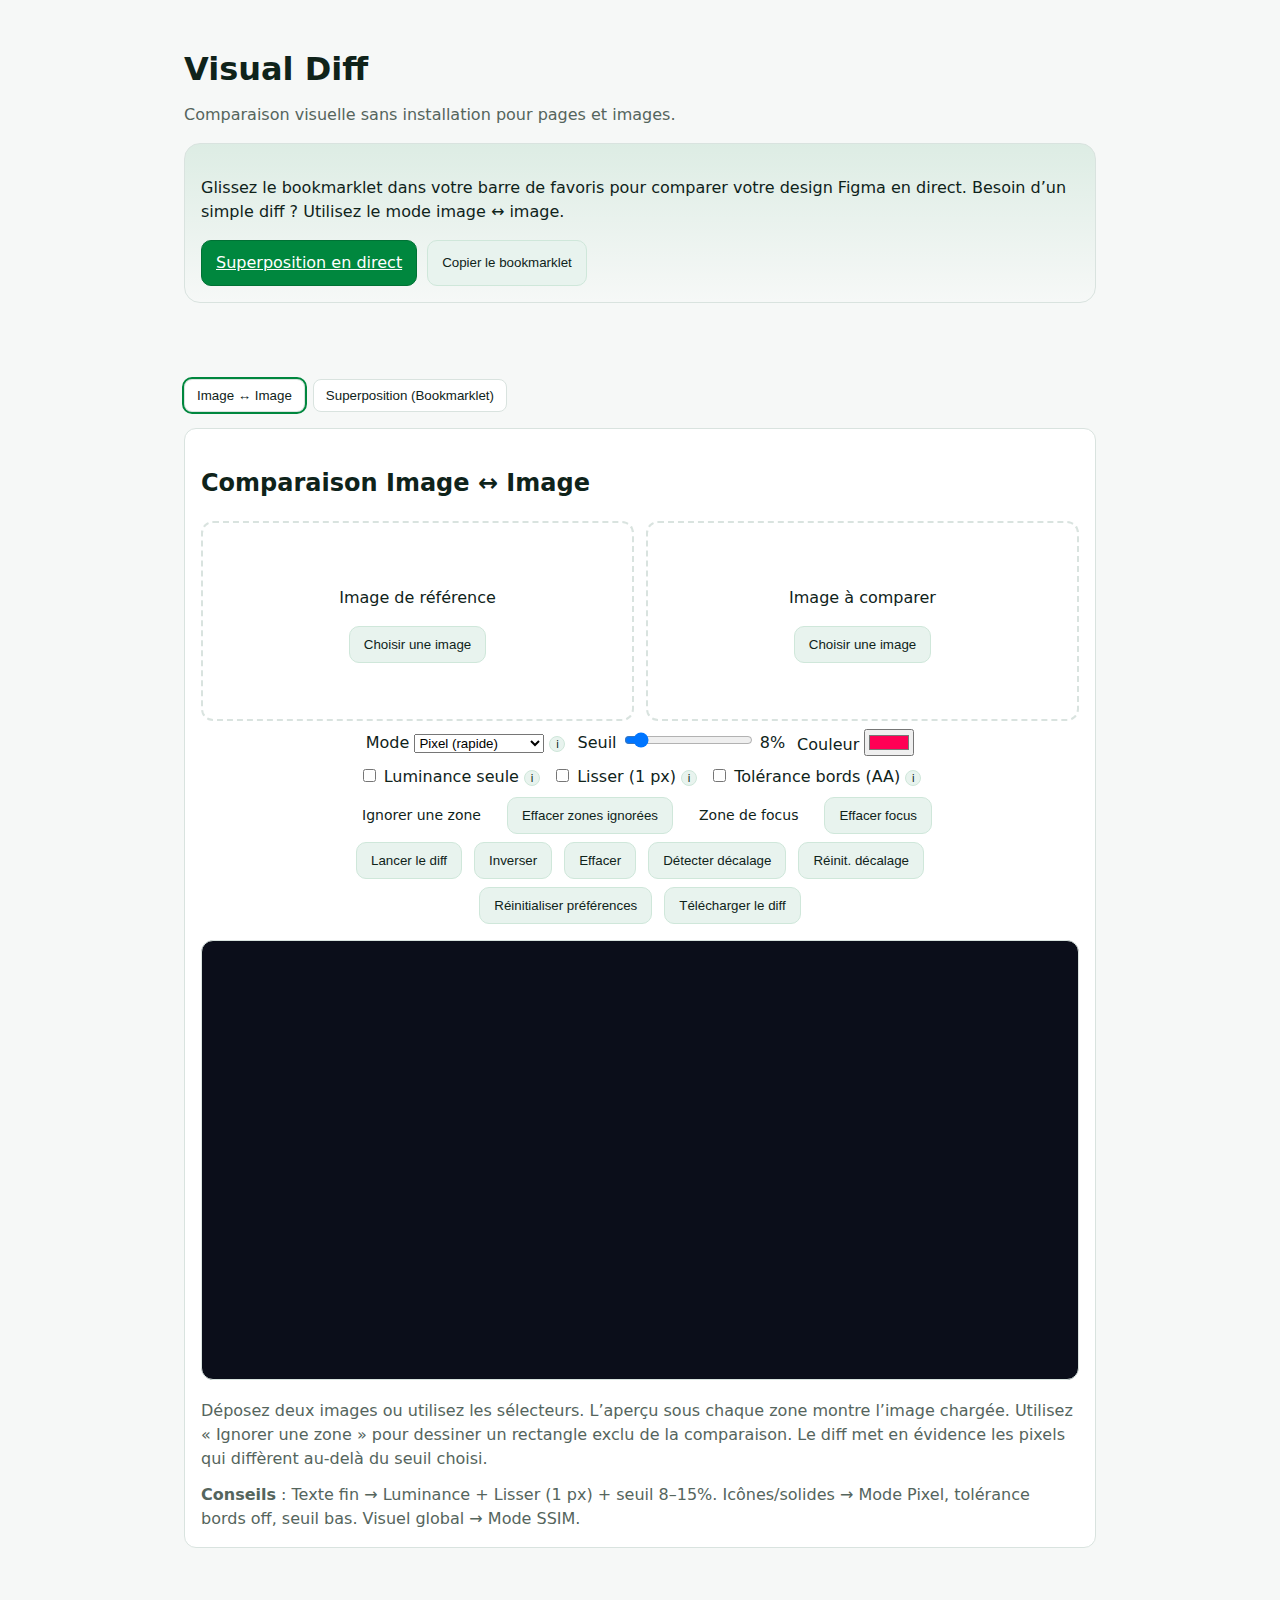
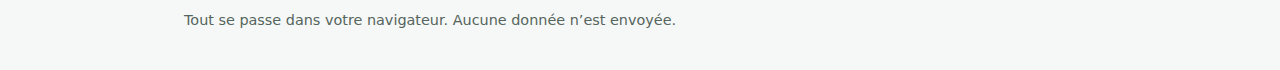
<file: index.html>
<!doctype html>
<html lang="fr">
<head>
  <meta charset="utf-8" />
  <meta name="viewport" content="width=device-width, initial-scale=1" />
  <title>Visual Diff — Zéro‑installation</title>
  <link rel="stylesheet" href="styles.css" />
  <meta name="description" content="Superposez un PNG Figma sur n’importe quel site via un bookmarklet, ou comparez deux images avec un diff pixel. Aucune installation." />
  <link rel="icon" href="data:," />
  <script defer src="scripts/image-diff.js"></script>
</head>
<body>
  <header class="container">
    <h1>Visual Diff</h1>
    <p class="subtitle">Comparaison visuelle sans installation pour pages et images.</p>
    <div class="hero">
  <p>Glissez le bookmarklet dans votre barre de favoris pour comparer votre design Figma en direct. Besoin d’un simple diff ? Utilisez le mode image ↔ image.</p>
      <div class="cta-row">
        <a id="bookmarkletLinkTop" class="btn" href="#">Superposition en direct</a>
        <button id="copyBookmarklet" class="btn secondary" type="button">Copier le bookmarklet</button>
      </div>
    </div>
  </header>  

  <main class="container">
    <nav class="tabs" role="tablist" aria-label="Modes">
  <button class="tab active" data-tab="image-diff" role="tab" aria-selected="true">Image ↔ Image</button>
  <button class="tab" data-tab="bookmarklet" role="tab" aria-selected="false">Superposition (Bookmarklet)</button>
    </nav>

    <section id="image-diff" class="tabpanel active" role="tabpanel">
      <h2>Comparaison Image ↔ Image</h2>
      <div class="dropzones">
        <div class="dropzone" data-side="A">
          <p>Image de référence</p>
          <button type="button" class="btn secondary pick">Choisir une image</button>
          <small class="fname"></small>
          <input type="file" accept="image/png,image/jpeg,image/webp" class="sr-only" />
          <img alt="" aria-hidden="true" />
        </div>
        <div class="dropzone" data-side="B">
          <p>Image à comparer</p>
          <button type="button" class="btn secondary pick">Choisir une image</button>
          <small class="fname"></small>
          <input type="file" accept="image/png,image/jpeg,image/webp" class="sr-only" />
          <img alt="" aria-hidden="true" />
        </div>
      </div>
  <div class="controls-row" style="justify-content:center">
        <label>Mode <select id="diffMode"><option value="pixel">Pixel (rapide)</option><option value="ssim">SSIM (perceptuel)</option></select> <span class="help" title="SSIM: mesure de similarité structurelle (plus proche de la perception humaine)">i</span></label>
        <label><span id="thresholdLabelText">Seuil</span> <input id="threshold" type="range" min="0" max="100" value="8" /> <span id="thresholdVal">8%</span></label>
        <label>Couleur <input id="diffColor" type="color" value="#ff0055" /></label>
      </div>
  <div class="controls-row" style="justify-content:center">
        <label><input type="checkbox" id="lumaOnly" /> Luminance seule <span class="help" aria-label="Aide" title="Compare uniquement la luminosité (Y). Réduit les écarts de teinte mineurs, utile pour le texte.">i</span></label>
        <label><input type="checkbox" id="blur1" /> Lisser (1 px) <span class="help" aria-label="Aide" title="Applique un léger flou (1 px) avant la comparaison pour atténuer l’anticrénelage.">i</span></label>
  <label><input type="checkbox" id="edgeTol" /> Tolérance bords (AA) <span class="help" aria-label="Aide" title="Augmente la tolérance près des bords forts (anticrénelage) pour réduire les faux positifs.">i</span></label>
      </div>
      <div class="controls-row" style="justify-content:center">
  <button id="maskToggle" class="btn-outline" type="button">Ignorer une zone</button>
  <button id="maskClear" class="btn secondary" type="button">Effacer zones ignorées</button>
	<button id="focusZoneToggle" class="btn-outline" type="button">Zone de focus</button>
	<button id="focusZoneClear" class="btn secondary" type="button">Effacer focus</button>
      </div>
      <div class="controls-row" style="justify-content:center">
        <button id="runDiff" class="btn secondary">Lancer le diff</button>
        <button id="swapImages" class="btn secondary">Inverser</button>
        <button id="clearImages" class="btn secondary">Effacer</button>
    <button id="detectShift" class="btn secondary" type="button">Détecter décalage</button>
    <button id="resetShift" class="btn secondary" type="button">Réinit. décalage</button>
      </div>
      <div class="controls-row" style="justify-content:center">
        <button id="resetPrefs" class="btn secondary" type="button">Réinitialiser préférences</button>
        <button id="downloadDiff" class="btn secondary" type="button">Télécharger le diff</button>
      </div>
      <div class="controls-row" style="justify-content:center">
  <span id="sizeIgnoredBadge" class="badge-size-ignored" style="display:none" aria-live="polite" aria-label="Les images ont des tailles différentes; seule la zone commune est comparée">Tailles différentes</span>
  <span id="shiftInfo" class="badge-size-ignored" style="display:none;background:#00873e;color:#fff" aria-live="polite" aria-label="Décalage global appliqué"></span>
      </div>
  <div id="diffStatus" class="tip" aria-live="polite" style="display:none;text-align:center;font-weight:600"></div>
      <div id="diffContainer" class="diff-wrap">
        <canvas id="diffCanvas" class="canvas" aria-label="Résultat du diff"></canvas>
        <canvas id="maskCanvas" class="mask-canvas" aria-label="Masques de zones ignorées"></canvas>
        <div id="diffSpinner" class="diff-spinner hidden" aria-live="polite" aria-atomic="true">
          <div class="ring" aria-hidden="true"></div>
          <span>Calcul…</span>
        </div>
      </div>
  <div class="tip">Déposez deux images ou utilisez les sélecteurs. L’aperçu sous chaque zone montre l’image chargée. Utilisez « Ignorer une zone » pour dessiner un rectangle exclu de la comparaison. Le diff met en évidence les pixels qui diffèrent au‑delà du seuil choisi.</div>
  <div class="tip"><strong>Conseils</strong> : Texte fin → Luminance + Lisser (1 px) + seuil 8–15%. Icônes/solides → Mode Pixel, tolérance bords off, seuil bas. Visuel global → Mode SSIM.</div>
    </section>

    <section id="bookmarklet" class="tabpanel" role="tabpanel" aria-hidden="true">
      <h2>Superposition en direct (Bookmarklet)</h2>
      <ol>
  <li>Glissez ceci dans votre barre de favoris : <a id="bookmarkletLink" href="#">Superposition en direct</a></li>
        <li>Visitez n’importe quelle page et cliquez sur le bookmarklet.</li>
        <li>Importez votre PNG Figma et alignez‑le à l’aide des contrôles.</li>
      </ol>
      <details>
        <summary>À quoi ça sert ?</summary>
        <p>Il injecte une petite interface dans la page (entièrement côté navigateur). Vous pouvez positionner, mettre à l’échelle et changer le mode de fusion de votre PNG pour comparer le design et le rendu.</p>
      </details>
      <div class="tip">Astuce : flèches pour déplacer (Maj = 10 px), +/- pour l’échelle, D pour le mode difference, Échap pour fermer.</div>
    </section>
  </main>

  <footer class="container small">
  <p>Tout se passe dans votre navigateur. Aucune donnée n’est envoyée.</p>
  </footer>

  <script id="visdiff-bookmarklet-code" type="text/plain">
(()=>{if(window.__VIS_DIFF__&&window.__VIS_DIFF__.open){window.__VIS_DIFF__.open();return}const d=document;const st=d.createElement('style');st.textContent=`
.visdiff-overlay-root{position:fixed;inset:0;pointer-events:none;z-index:2147483647}
.visdiff-panel{position:fixed;top:16px;right:16px;background:var(--ov-panel);color:var(--ov-text);border:1px solid var(--ov-border);border-radius:10px;padding:10px;min-width:320px;pointer-events:auto;box-shadow:0 6px 24px rgba(0,0,0,.35);font:14px/1.4 system-ui,-apple-system,Segoe UI,Roboto,Ubuntu,Cantarell,Noto Sans,sans-serif}
.visdiff-panel h3{margin:0 0 8px 0;font-size:16px}
.visdiff-close-btn{position:absolute;top:6px;right:6px;width:28px;height:28px;line-height:24px;font-size:18px;font-weight:600;padding:0;background:var(--ov-btn);border:1px solid var(--ov-btn-border);color:var(--ov-btn-text);border-radius:6px;cursor:pointer;display:flex;align-items:center;justify-content:center}
.visdiff-close-btn:hover{filter:brightness(1.08)}
.visdiff-close-btn:active{transform:translateY(1px)}
.visdiff-row{display:flex;gap:8px;align-items:center;margin:6px 0;flex-wrap:wrap}
.visdiff-row label{font-size:12px;color:var(--ov-muted)}
.visdiff-row input[type=range]{width:120px;margin:0}
.visdiff-row label{display:flex;align-items:center;gap:4px}
.visdiff-row input[type=number]{padding:2px 4px}
.visdiff-row select{height:28px}
.visdiff-buttons{display:flex;gap:8px;flex-wrap:wrap}
.visdiff-help{display:inline-block;width:16px;height:16px;line-height:16px;text-align:center;border-radius:50%;background:var(--ov-btn);border:1px solid var(--ov-btn-border);color:var(--ov-text);font-size:11px;margin-left:6px;cursor:help}
.visdiff-btn{background:var(--ov-btn);border:1px solid var(--ov-btn-border);color:var(--ov-btn-text);padding:6px 10px;border-radius:8px;cursor:pointer}
.visdiff-btn.danger{border-color:var(--ov-danger-border);background:var(--ov-danger-bg);color:#ffc8d7}
.visdiff-stage{position:fixed;inset:0;pointer-events:none}
.visdiff-floating{position:absolute;left:0;top:0;transform-origin:top left;pointer-events:auto;cursor:move;touch-action:none}
.visdiff-floating img{display:block;max-width:none;border:none;border-radius:0;box-shadow:none;}
.visdiff-floating::after{content:none;}
.visdiff-hidden{display:none !important}
.visdiff-grid{position:fixed;inset:0;pointer-events:none;--s:8px;--o:.2;--c:var(--ov-grid-rgba, rgba(122,162,255,.6));background-image:repeating-linear-gradient(0deg,var(--c) 0 1px,transparent 1px,var(--s)),repeating-linear-gradient(90deg,var(--c) 0 1px,transparent 1px,var(--s));opacity:var(--o)}
.visdiff-loupe{position:fixed;width:160px;height:160px;border:2px solid var(--ov-accent);border-radius:50%;overflow:hidden;pointer-events:none;box-shadow:0 4px 18px rgba(0,0,0,.4);z-index:2147483647}
.visdiff-loupe img{position:absolute;transform-origin:top left;image-rendering:pixelated}
.visdiff-handle{position:fixed;top:0;bottom:0;width:2px;background:var(--ov-accent);box-shadow:0 0 0 1px color-mix(in srgb, var(--ov-accent) 30%, transparent);cursor:ew-resize;pointer-events:auto}
.visdiff-knob{position:absolute;top:50%;left:-8px;width:18px;height:18px;border-radius:50%;background:var(--ov-accent);border:2px solid var(--ov-knob-border);transform:translateY(-50%)}
.visdiff-crop-layer{position:fixed;inset:0;cursor:crosshair;pointer-events:auto;background:rgba(0,0,0,.25);z-index:2147483646}
.visdiff-crop-rect{position:absolute;border:2px dashed var(--ov-accent);background:rgba(0,135,62,.12)}
.visdiff-new{outline:2px dashed #ff9800;outline-offset:2px;position:relative}
.visdiff-new::after{content:'Nouveau';position:absolute;top:-10px;right:-2px;background:#ff9800;color:#fff;font:10px/1.2 system-ui;padding:2px 4px;border-radius:4px;pointer-events:none}
.visdiff-new-part{outline:2px solid #ffc107;outline-offset:2px;position:relative}
.visdiff-new-part::after{content:'Partiel';position:absolute;top:-10px;right:-2px;background:#ffc107;color:#222;font:10px/1.2 system-ui;padding:2px 4px;border-radius:4px;pointer-events:none}
`;d.documentElement.appendChild(st);
const root=d.createElement('div');root.className='visdiff-overlay-root visdiff-hidden';
const stage=d.createElement('div');stage.className='visdiff-stage';root.appendChild(stage);
const grid=d.createElement('div');grid.className='visdiff-grid visdiff-hidden';stage.appendChild(grid);
const float=d.createElement('div');float.className='visdiff-floating';const img=d.createElement('img');img.alt='Overlay';float.appendChild(img);stage.appendChild(float);
const loupe=d.createElement('div');loupe.className='visdiff-loupe visdiff-hidden';const lImg=d.createElement('img');loupe.appendChild(lImg);stage.appendChild(loupe);
const handle=d.createElement('div');handle.className='visdiff-handle visdiff-hidden';const knob=d.createElement('div');knob.className='visdiff-knob';handle.appendChild(knob);stage.appendChild(handle);
// Split-view wrapper for performant masking (instead of clip-path)
const splitWrapper=d.createElement('div');
splitWrapper.className='visdiff-split-wrapper';
splitWrapper.style.cssText='position:fixed;top:0;bottom:0;left:0;overflow:hidden;pointer-events:auto;';
// move float inside wrapper so it gets clipped by width
try{ stage.removeChild(float); }catch(_){}
splitWrapper.appendChild(float);
stage.appendChild(splitWrapper);
// Ensure handle stays on top of wrapper for interactions
try{ stage.appendChild(handle); }catch(_){}
// Crop layer (for area selection)
const cropLayer=d.createElement('div');cropLayer.className='visdiff-crop-layer visdiff-hidden';const cropRect=d.createElement('div');cropRect.className='visdiff-crop-rect';cropLayer.appendChild(cropRect);root.appendChild(cropLayer);
const panel=d.createElement('div');panel.className='visdiff-panel';panel.innerHTML=`<div class="visdiff-header" style="position:relative;padding-right:34px"><h3 style="margin:0;font-size:15px">Superposition visuelle</h3><button id="vdclose" class="visdiff-close-btn" aria-label="Fermer" title="Fermer" type="button">×</button></div>
<div class="visdiff-row"><button id="vdpick" class="visdiff-btn" type="button">Choisir une image</button><small id="vdfname" style="color:var(--ov-muted)"></small><input type="file" accept="image/*" id="vdupload" aria-label="Importer une image" style="display:none"></div>
<div class="visdiff-row"><label>Opacité</label><input type="range" id="vdopacity" min="0" max="100" value="60"><span id="vdopval">60%</span><label>Échelle</label><input type="range" id="vdscale" min="10" max="400" value="100"><span id="vdscval">100%</span></div>
<div class="visdiff-row"><label>X</label><input type="number" id="vdx" value="0" style="width:80px"><label>Y</label><input type="number" id="vdy" value="0" style="width:80px"></div>
<div class="visdiff-row"><label>Fusion</label><select id="vdblend"><option value="normal">normal</option><option value="multiply">multiply</option><option value="screen">screen</option><option value="overlay">overlay</option><option value="darken">darken</option><option value="lighten">lighten</option><option value="difference">difference</option><option value="color-dodge">color-dodge</option><option value="color-burn">color-burn</option><option value="hard-light">hard-light</option><option value="soft-light">soft-light</option></select></div>
<div class="visdiff-row"><label>Grille</label><input type="checkbox" id="vdgrid"><label>Pas</label><input type="number" id="vdgridsp" min="4" max="64" value="8" style="width:70px"><label>Opacité</label><input type="range" id="vdgrido" min="0" max="100" value="20"></div>
<div class="visdiff-row"><label>Couleur de la grille</label><span class="visdiff-help" title="Change uniquement la couleur du quadrillage d’alignement.">i</span><input type="color" id="vdgridc" value="#7aa2ff"></div>
<div class="visdiff-row"><label>Loupe</label><input type="checkbox" id="vdloupe"><label>Taille</label><input type="range" id="vdloupes" min="100" max="300" value="160"><label>Zoom</label><input type="range" id="vdloupez" min="200" max="800" value="300"></div>
<div class="visdiff-row"><label>Curseur</label><input type="checkbox" id="vdsld"><label>Position</label><input type="range" id="vdsldp" min="0" max="100" value="50"></div>
<!-- Option 'Fixe viewport' supprimée: comportement désormais implicite (overlay reste fixe à l'écran lors du scroll) -->
<div class="visdiff-buttons"><button id="vdexport" class="visdiff-btn">Exporter l'overlay</button><button id="vdcenter" class="visdiff-btn">Centrer overlay</button><button id="vdhide" class="visdiff-btn">Masquer overlay</button></div>
<div class="visdiff-buttons"><button id="vdadapt" class="visdiff-btn">Adapter dimensions overlay</button><button id="vdreset" class="visdiff-btn">Réinitialiser</button></div>
<div class="visdiff-row" style="font-size:12px;color:#a7acc6">Flèches: déplacer | +/-: échelle | D: difference | G: grille | L: loupe | S: curseur | X: export | P: capture | H: UI | Échap: fermer</div>`;
root.appendChild(panel);d.documentElement.appendChild(root);
// Thème fixé: Desjardins
const palettes={
  desjardins:{panel:'#ffffff',text:'#0f231a',border:'#cfe7da',muted:'#55655d',btn:'#e8f3ee',btnBorder:'#cfe7da',btnText:'#0f231a',accent:'#00873e',knobBorder:'#dfeae6',dangerBg:'#fde8ee',dangerBorder:'#f5b3c7'}
};
const pal=palettes.desjardins;
root.style.setProperty('--ov-panel', pal.panel);
root.style.setProperty('--ov-text', pal.text);
root.style.setProperty('--ov-border', pal.border);
root.style.setProperty('--ov-muted', pal.muted);
root.style.setProperty('--ov-btn', pal.btn);
root.style.setProperty('--ov-btn-border', pal.btnBorder);
root.style.setProperty('--ov-btn-text', pal.btnText);
root.style.setProperty('--ov-accent', pal.accent);
root.style.setProperty('--ov-knob-border', pal.knobBorder);
root.style.setProperty('--ov-danger-bg', pal.dangerBg);
root.style.setProperty('--ov-danger-border', pal.dangerBorder);
let open=false,showUI=true;
const $=sel=>panel.querySelector(sel);
const btnPick=$('#vdpick');let fileInput=$('#vdupload');const fnLabel=$('#vdfname');const opInput=$('#vdopacity');const opVal=$('#vdopval');const scInput=$('#vdscale');const scVal=$('#vdscval');const xInput=$('#vdx');const yInput=$('#vdy');const blendSel=$('#vdblend');const btnHide=$('#vdhide');const btnCenter=$('#vdcenter');const btnAdapt=$('#vdadapt');const btnReset=$('#vdreset');const btnClose=$('#vdclose');
// Viewport lock (implicit now, no UI checkbox)
// (Options détection nouveautés retirées)
// (diagnostic fusionné dans le bouton d'adaptation)
const gridChk=$('#vdgrid');const gridSp=$('#vdgridsp');const gridOp=$('#vdgrido');const gridColor=$('#vdgridc');
const loupeChk=$('#vdloupe');const loupeSize=$('#vdloupes');const loupeZoom=$('#vdloupez');
const sldChk=$('#vdsld');const sldPos=$('#vdsldp');
const btnExport=$('#vdexport');
let posX=0,posY=0,scale=1,opacity=.6,blend='normal';
// Viewport lock state: when active, overlay stays visually fixed during scroll
// Anchor mode: 'document' (overlay scrolls with page content) or 'viewport' (stays fixed)
let anchorMode='document';
let prevOpacityForDiff=null;
let gOn=false,gSp=8,gOp=.2,gCol='#7aa2ff';
let lOn=false,lSize=160,lZ=3;
let sOn=false,sPct=50;
let lastURL=null;
// Track if user manually moved/adjusted overlay to avoid intrusive auto recenters
let userMovedOverlay=false;
[xInput,yInput,scInput,opInput].forEach(el=>{ if(el) el.addEventListener('input', ()=>{ userMovedOverlay=true; }); });
float.addEventListener('pointerdown', ()=>{ userMovedOverlay=true; });
// (fonctionnalité Nouveaux éléments supprimée)
// Update split wrapper width and handle position based on sPct/sOn
function updateSplitVisual(){
  const w=window.innerWidth||0; const pct=Math.max(0,Math.min(100,Number(sPct)||0));
  const sPx=Math.round((pct/100)*w);
  if(sOn){
    splitWrapper.style.width=sPx+'px';
    // Anchor handle at left then translate to desired x
    handle.style.left='0px';
    handle.style.transform=`translateX(${Math.max(0,Math.min(sPx,w-2))}px)`;
  } else {
    splitWrapper.style.width=w+'px';
    handle.style.transform='';
  }
}
window.addEventListener('resize', updateSplitVisual);
const KEY='VD::'+location.host;function save(){clearTimeout(save.t);save.t=setTimeout(()=>{try{localStorage.setItem(KEY,JSON.stringify({posX,posY,scale,opacity,blend,gOn,gSp,gOp,gCol,lOn,lSize,lZ,sOn,sPct,anchorMode}))}catch(_){}},300)}
function load(){try{const v=JSON.parse(localStorage.getItem(KEY)||'{}');if(typeof v.posX==='number')posX=v.posX;if(typeof v.posY==='number')posY=v.posY;if(typeof v.scale==='number')scale=v.scale;if(typeof v.opacity==='number')opacity=v.opacity;if(typeof v.blend==='string')blend=v.blend;gOn=!!v.gOn;gSp=v.gSp||8;gOp=typeof v.gOp==='number'?v.gOp:.2;gCol=v.gCol||'#7aa2ff';lOn=!!v.lOn;lSize=v.lSize||160;lZ=v.lZ||3;sOn=!!v.sOn;sPct=(typeof v.sPct==='number'?v.sPct:50);if(v.anchorMode==='viewport'||v.anchorMode==='document')anchorMode=v.anchorMode;}catch(_){} }
function hexToRgb(h){const m=/^#?([\da-f]{2})([\da-f]{2})([\da-f]{2})$/i.exec(h);return m?{r:parseInt(m[1],16),g:parseInt(m[2],16),b:parseInt(m[3],16)}:{r:122,g:162,b:255}}
function apply(){
  const dispX = anchorMode==='document'? (posX - window.scrollX) : posX;
  const dispY = anchorMode==='document'? (posY - window.scrollY) : posY;
  float.style.left=dispX+'px';float.style.top=dispY+'px';float.style.transform=`scale(${scale})`;img.style.opacity=opacity;img.style.mixBlendMode=blend;
  xInput.value=String(Math.round(posX));yInput.value=String(Math.round(posY));
  scInput.value=String(Math.round(scale*100));scVal.textContent=Math.round(scale*100)+'%';opInput.value=String(Math.round(opacity*100));opVal.textContent=Math.round(opacity*100)+'%';
grid.classList.toggle('visdiff-hidden',!gOn);gridSp.value=String(gSp);gridOp.value=String(Math.round(gOp*100));gridChk.checked=gOn;gridColor.value=gCol;const c=hexToRgb(gCol);grid.style.setProperty('--s',gSp+'px');grid.style.setProperty('--o',String(gOp));grid.style.setProperty('--c',`rgba(${c.r},${c.g},${c.b},0.6)`);
loupe.classList.toggle('visdiff-hidden',!lOn||!img.src);loupe.style.width=lSize+'px';loupe.style.height=lSize+'px';loupeChk.checked=lOn;loupeSize.value=String(lSize);loupeZoom.value=String(Math.round(lZ*100));
// slider
sldChk.checked=sOn;sldPos.value=String(Math.round(sPct));handle.classList.toggle('visdiff-hidden',!sOn);
updateSplitVisual();
save()}
function reset(){posX=0;posY=0;scale=1;opacity=.6;blend='normal';gOn=false;gSp=8;gOp=.2;gCol='#7aa2ff';lOn=false;lSize=160;lZ=3;apply();}
function setBlend(b){
  // Auto-max opacity when entering difference for visibility; restore when leaving
  if(b==='difference' && blend!=="difference"){
    prevOpacityForDiff = opacity;
    opacity = 1; if(opInput){ opInput.value='100'; opVal.textContent='100%'; }
  } else if(blend==='difference' && b!=="difference" && prevOpacityForDiff!=null){
    opacity = prevOpacityForDiff; prevOpacityForDiff=null;
    if(opInput){ const v=Math.round(opacity*100); opInput.value=String(v); opVal.textContent=v+'%'; }
  }
  blend=b; if(blendSel){ blendSel.value=b; }
  apply();
}
function openUI(){open=true;root.classList.remove('visdiff-hidden');panel.classList.toggle('visdiff-hidden',!showUI)}
function closeUI(){open=false;root.classList.add('visdiff-hidden');panel.classList.add('visdiff-hidden')}
function toggleUI(force){if(typeof force==='boolean')showUI=force;else showUI=!showUI;panel.classList.toggle('visdiff-hidden',!showUI)}
// Full teardown: revoke blob URL, remove injected DOM and globals
// Fonction de diagnostic avec corrections automatiques
function diagnoseOverlayFit(ev) {
  const verbose = !!(ev && ev.altKey);
  const started = performance.now();
  const groupLabel = verbose ? '🔬 Diagnostic overlay (verbose)' : '🔬 Diagnostic overlay';
  if(console.groupCollapsed) console.groupCollapsed(groupLabel);
  if (!img || !img.src){ console.error('❌ Aucune image chargée'); if(console.groupEnd) console.groupEnd(); return; }

  const naturalW = img.naturalWidth;
  const naturalH = img.naturalHeight;
  let overlayW = naturalW * scale;
  let overlayH = naturalH * scale;

  const methods = {
    scroll:{ w:Math.max(document.documentElement.scrollWidth,document.body.scrollWidth), h:Math.max(document.documentElement.scrollHeight,document.body.scrollHeight) },
    offset:{ w:Math.max(document.documentElement.offsetWidth,document.body.offsetWidth), h:Math.max(document.documentElement.offsetHeight,document.body.offsetHeight) },
    client:{ w:Math.max(document.documentElement.clientWidth,document.body.clientWidth), h:Math.max(document.documentElement.clientHeight,document.body.clientHeight) },
    rect:(()=>{ const html=document.documentElement.getBoundingClientRect(); const body=document.body.getBoundingClientRect(); return { w:Math.max(html.width,body.width), h:Math.max(html.height,body.height) }; })()
  };

  let best=null, smallest=Infinity;
  for(const [k,d] of Object.entries(methods)){
    const diff = Math.abs(overlayW-d.w)+Math.abs(overlayH-d.h);
    if(diff<smallest){ smallest=diff; best={method:k,diffW:Math.abs(overlayW-d.w),diffH:Math.abs(overlayH-d.h),dims:d}; }
    if(verbose) console.log(` · ${k}: ${d.w} x ${d.h} (Δ ${Math.abs(overlayW-d.w).toFixed(1)} / ${Math.abs(overlayH-d.h).toFixed(1)})`);
  }
  if(verbose) console.log(`✅ Méthode retenue: ${best.method} (écart total ${(best.diffW+best.diffH).toFixed(1)})`);

  const bodyStyles = window.getComputedStyle(document.body);
  const zoomOuter = window.outerWidth && window.innerWidth ? +(window.outerWidth/window.innerWidth).toFixed(2) : 1;
  const dpr = window.devicePixelRatio || 1;

  let corrections=0; const notes=[];

  // Ajustement échelle (limite variation)
  if(best.diffW>2 || best.diffH>2){
    const targetScale = Math.min(best.dims.w / naturalW, best.dims.h / naturalH);
    const delta = Math.abs(targetScale - scale);
    if(delta > 0.005 && delta < 0.5){
      scale = targetScale; scInput.value=String(Math.round(scale*100)); overlayW=naturalW*scale; overlayH=naturalH*scale; corrections++; notes.push(`Échelle → ${Math.round(scale*100)}%`);
    } else if(verbose){ console.log('Échelle: ajustement ignoré (delta trop faible ou trop grand)'); }
  }

  // Recentrage si pas d'action utilisateur préalable
  if(!userMovedOverlay){
    const curCX = posX + overlayW/2; const curCY = posY + overlayH/2;
    const tgtCX = best.dims.w/2; const tgtCY = best.dims.h/2;
    if(Math.abs(curCX-tgtCX)>10 || Math.abs(curCY-tgtCY)>10){
      posX = tgtCX - overlayW/2; posY = tgtCY - overlayH/2; corrections++; notes.push('Recentrage');
    }
  } else if(verbose) { console.log('Recentrage sauté (utilisateur a déjà déplacé)'); }

  // Scrollbars compensation dynamique
  const vBar = window.innerWidth - document.documentElement.clientWidth; // largeur barre vert.
  const hBar = window.innerHeight - document.documentElement.clientHeight;
  if(vBar>0 && posX + overlayW > best.dims.w - vBar){ posX = best.dims.w - overlayW - vBar; corrections++; notes.push('Ajustement barre verticale'); }
  if(hBar>0 && posY + overlayH > best.dims.h - hBar){ posY = best.dims.h - overlayH - hBar; corrections++; notes.push('Ajustement barre horizontale'); }

  if(corrections){ apply(); updateLockOffsets(); }

  // Vérification finale
  const finalW = naturalW*scale; const finalH = naturalH*scale;
  const finalDiffW = Math.abs(finalW - best.dims.w); const finalDiffH = Math.abs(finalH - best.dims.h);
  const success = finalDiffW<=2 && finalDiffH<=2;

  if(verbose){
    console.log('Résultat final:', { overlay:`${Math.round(finalW)}x${Math.round(finalH)}`, page:`${best.dims.w}x${best.dims.h}`, diff:`${finalDiffW.toFixed(1)} / ${finalDiffH.toFixed(1)}` });
    console.log('Styles body margin/padding:', bodyStyles.margin, bodyStyles.padding);
    console.log('Zoom outer ratio:', zoomOuter, 'DPR:', dpr);
  }

  // Toast helper
  function showToast(msg){
    let t=document.querySelector('.visdiff-toast');
    if(!t){ t=document.createElement('div'); t.className='visdiff-toast'; t.style.cssText='position:absolute;left:10px;right:10px;bottom:8px;padding:6px 10px;font:12px system-ui;background:var(--ov-panel);color:var(--ov-text);border:1px solid var(--ov-border);border-radius:6px;box-shadow:0 4px 12px rgba(0,0,0,.35);pointer-events:none;opacity:0;transition:opacity .25s'; panel.appendChild(t); }
    t.textContent=msg; requestAnimationFrame(()=>{ t.style.opacity='1'; }); clearTimeout(t._h); t._h=setTimeout(()=>{ t.style.opacity='0'; }, 2500);
  }

  if(corrections){
    showToast('Corrections: '+notes.join(', '));
  } else {
    showToast(success ? 'Déjà optimal' : 'Diff résiduelle '+finalDiffW.toFixed(1)+'px/'+finalDiffH.toFixed(1)+'px');
  }

  if(!verbose){
    console.log(`Diagnostic: ${corrections} correction(s). Diff finale ${finalDiffW.toFixed(1)} / ${finalDiffH.toFixed(1)}${success?' ✅':''}`);
  }
  if(console.groupEnd) console.groupEnd();
  const elapsed = (performance.now()-started).toFixed(1);
  if(verbose) console.log('⏱ Durée ms:', elapsed);
  updateLockOffsets();
  return { corrections, finalDiffW, finalDiffH, scale, posX, posY };
}

// Fonction d'auto-correction au chargement de l'image
function autoCorrectOnImageLoad() {
  if (!img || !img.src) return;

  console.log('🚀 AUTO-CORRECTION: Analyse automatique au chargement');

  // Attendre que l'image soit complètement chargée
  if (img.complete) {
    // Délai court pour s'assurer que tout est prêt
    setTimeout(() => {
      const overlayWidth = img.naturalWidth * scale;
      const overlayHeight = img.naturalHeight * scale;

      // Vérifier s'il y a un décalage important
      const pageWidth = Math.max(document.documentElement.scrollWidth, document.body.scrollWidth);
      const pageHeight = Math.max(document.documentElement.scrollHeight, document.body.scrollHeight);

      const diffWidth = Math.abs(overlayWidth - pageWidth);
      const diffHeight = Math.abs(overlayHeight - pageHeight);

      if (diffWidth > 10 || diffHeight > 10) {
        console.log('⚠️ Décalage détecté, correction automatique...');
        diagnoseOverlayFit();
      } else {
        console.log('✅ Pas de décalage significatif détecté');
      }
    }, 500);
  } else {
    // Si l'image n'est pas encore chargée, attendre l'événement load
    img.addEventListener('load', () => {
      setTimeout(() => {
        autoCorrectOnImageLoad();
      }, 500);
    });
  }
}

// Activer l'auto-correction quand une nouvelle image est chargée
const originalHandleFileSelection = window.handleFileSelection;
if (typeof originalHandleFileSelection === 'function') {
  window.handleFileSelection = function(...args) {
    originalHandleFileSelection.apply(this, args);
    setTimeout(autoCorrectOnImageLoad, 1000);
  };
}

function destroyOverlay(){
  try{ if(lastURL){ URL.revokeObjectURL(lastURL); lastURL=null; } }catch(_){ }
  try{ if(root && root.parentNode){ root.parentNode.removeChild(root); } }catch(_){ }
  try{ if(st && st.parentNode){ st.parentNode.removeChild(st); } }catch(_){ }
  try{ delete window.__VIS_DIFF__; }catch(_){ }
}
function handleFileSelection(e){
  const f=e.target.files&&e.target.files[0]; if(!f) return;
  fnLabel.textContent=f.name||'';
  try{ if(lastURL) URL.revokeObjectURL(lastURL); }catch(_){ }
  const url=URL.createObjectURL(f); lastURL=url;
  img.onload=()=>{ lImg.src=img.src; float.classList.remove('visdiff-hidden'); apply(); updateLockOffsets(); };
  img.onerror=()=>{ alert('Impossible de charger cette image'); };
  img.src=url;
}
if(fileInput){ fileInput.addEventListener('change', handleFileSelection); }
btnPick.addEventListener('click', ()=>{
  try{
    const newInput=fileInput.cloneNode();
    newInput.value='';
    fileInput.replaceWith(newInput);
    fileInput=newInput;
    fileInput.addEventListener('change', handleFileSelection);
    fileInput.click();
  }catch(_){ }
});
// Close overlay (full destroy)
// file input change handled by handleFileSelection above
opInput.addEventListener('input',()=>{opacity=(parseInt(opInput.value,10)||0)/100;apply()});
scInput.addEventListener('input',()=>{scale=(parseInt(scInput.value,10)||100)/100;apply()});
xInput.addEventListener('change',()=>{posX=parseFloat(xInput.value)||0;apply();});
yInput.addEventListener('change',()=>{posY=parseFloat(yInput.value)||0;apply();});
blendSel.addEventListener('change',()=>{setBlend(blendSel.value)});
btnHide.addEventListener('click',()=>{float.classList.toggle('visdiff-hidden')});
btnCenter.addEventListener('click',()=>{if(img.src){const baseX=(window.innerWidth/2)-(img.naturalWidth*scale/2);const baseY=(window.innerHeight/2)-(img.naturalHeight*scale/2);if(anchorMode==='document'){posX=baseX+window.scrollX;posY=baseY+window.scrollY;}else{posX=baseX;posY=baseY;}apply();}});
function fitOverlayBasic(){
  if(!img.src) return null;
  console.log('🔍 ADAPTATION: ajustement de base + diagnostic');
  const imgWidth=img.naturalWidth, imgHeight=img.naturalHeight;
  const methods={
    scroll:{width:Math.max(document.documentElement.scrollWidth,document.body.scrollWidth),height:Math.max(document.documentElement.scrollHeight,document.body.scrollHeight)},
    offset:{width:Math.max(document.documentElement.offsetWidth,document.body.offsetWidth),height:Math.max(document.documentElement.offsetHeight,document.body.offsetHeight)},
    client:{width:Math.max(document.documentElement.clientWidth,document.body.clientWidth),height:Math.max(document.documentElement.clientHeight,document.body.clientHeight)},
    rect:(()=>{const html=document.documentElement.getBoundingClientRect();const body=document.body.getBoundingClientRect();return {width:Math.max(html.width,body.width),height:Math.max(html.height,body.height)};})()
  };
  let best=null, smallest=Infinity;
  Object.entries(methods).forEach(([k,d])=>{
    const s=Math.min(d.width/imgWidth,d.height/imgHeight);
    const rw=imgWidth*s,rh=imgHeight*s; const diff=Math.abs(rw-d.width)+Math.abs(rh-d.height); if(diff<smallest){smallest=diff;best={k,d,s,rw,rh,diffW:Math.abs(rw-d.width),diffH:Math.abs(rh-d.height)}}
  });
  scale=best.s; scInput.value=String(Math.round(scale*100));
  // Position de base: coin haut (0,0) dans l'espace actif
  if(anchorMode==='document'){ posX=0+window.scrollX; posY=0+window.scrollY; } else { posX=0; posY=0; }
  apply();
  console.log(`✅ Base: méthode ${best.k}, échelle ${Math.round(scale*100)}%`);
  return best;
}
if(btnAdapt){
  btnAdapt.addEventListener('click', (ev)=>{
    if(!img.src) return;
    const prevMoved=userMovedOverlay; userMovedOverlay=false; // forcer recentrage si nécessaire dans diagnostic
    const fitInfo=fitOverlayBasic();
    const diag=diagnoseOverlayFit(ev);
    userMovedOverlay=prevMoved; // restaurer état utilisateur
    console.log('🧪 Adaptation terminée', {fit:fitInfo, diagnostic:diag});
  });
}
btnReset.addEventListener('click',reset);
btnClose.addEventListener('click',closeUI);
gridChk.addEventListener('change',()=>{gOn=gridChk.checked;apply()});
gridSp.addEventListener('change',()=>{gSp=Math.max(1,parseInt(gridSp.value,10)||8);apply()});
gridOp.addEventListener('input',()=>{gOp=(parseInt(gridOp.value,10)||0)/100;apply()});
gridColor.addEventListener('change',()=>{gCol=gridColor.value||'#7aa2ff';apply()});
loupeChk.addEventListener('change',()=>{lOn=loupeChk.checked;apply()});
loupeSize.addEventListener('input',()=>{lSize=Math.max(80,parseInt(loupeSize.value,10)||160);apply()});
loupeZoom.addEventListener('input',()=>{lZ=(parseInt(loupeZoom.value,10)||300)/100;apply()});
// slider controls
sldChk.addEventListener('change',()=>{sOn=sldChk.checked;apply()});
sldPos.addEventListener('input',()=>{sPct=Math.max(0,Math.min(100,parseInt(sldPos.value,10)||0));apply()});
// Helper to update stored viewport-relative offsets when position changes while locked
function updateLockOffsets(){} // deprecated (noop)
// export button
btnExport.addEventListener('click',exportOverlay);
let drag=false,ox=0,oy=0;
// Pinch variables
let pinching=false,initialDist=0,initialScale=1;float.addEventListener('mousedown',e=>{drag=true;const curLeft = anchorMode==='document'? (posX - window.scrollX) : posX; const curTop = anchorMode==='document'? (posY - window.scrollY) : posY; ox=e.clientX-curLeft;oy=e.clientY-curTop;e.preventDefault()},{passive:false});
// mouse move: drag + loupe update
d.addEventListener('mousemove',e=>{if(drag){const newLeft=e.clientX-ox;const newTop=e.clientY-oy; if(anchorMode==='document'){posX=newLeft+window.scrollX;posY=newTop+window.scrollY;} else {posX=newLeft;posY=newTop;} apply()} if(lOn&&img.src){const x=e.clientX,y=e.clientY;const sz=lSize;loupe.style.left=Math.max(8,Math.min(x+16,window.innerWidth-sz-8))+'px';loupe.style.top=Math.max(8,Math.min(y+16,window.innerHeight-sz-8))+'px';lImg.src=img.src;const dispX=anchorMode==='document'? (posX-window.scrollX):posX;const dispY=anchorMode==='document'? (posY-window.scrollY):posY;const ix=(x-dispX)/scale;const iy=(y-dispY)/scale;lImg.style.transform=`translate(${(-ix*lZ+sz/2)}px,${(-iy*lZ+sz/2)}px) scale(${lZ})`}}
);
d.addEventListener('mouseup',()=>{drag=false});
// Touch support for dragging overlay and moving loupe
float.addEventListener('touchstart',e=>{const touches=e.touches;if(touches.length===1){const t=touches[0];drag=true;const curLeft=anchorMode==='document'?(posX-window.scrollX):posX;const curTop=anchorMode==='document'?(posY-window.scrollY):posY;ox=t.clientX-curLeft;oy=t.clientY-curTop;e.preventDefault()}else if(touches.length===2){pinching=true;const t1=touches[0],t2=touches[1];initialDist=Math.hypot(t1.clientX-t2.clientX,t1.clientY-t2.clientY);initialScale=scale;e.preventDefault()}},{passive:false});
d.addEventListener('touchmove',e=>{const touches=e.touches;if(touches.length===1){const t=touches[0];let handled=false;if(drag){const newLeft=t.clientX-ox;const newTop=t.clientY-oy;if(anchorMode==='document'){posX=newLeft+window.scrollX;posY=newTop+window.scrollY;} else {posX=newLeft;posY=newTop;} apply();handled=true}if(sliding){const x=t.clientX;sPct=Math.max(0,Math.min(100,(x/window.innerWidth)*100));apply();handled=true}if(lOn&&img.src){const x=t.clientX,y=t.clientY;const sz=lSize;loupe.style.left=Math.max(8,Math.min(x+16,window.innerWidth-sz-8))+'px';loupe.style.top=Math.max(8,Math.min(y+16,window.innerHeight-sz-8))+'px';lImg.src=img.src;const dispX=anchorMode==='document'?(posX-window.scrollX):posX;const dispY=anchorMode==='document'?(posY-window.scrollY):posY;const ix=(x-dispX)/scale;const iy=(y-dispY)/scale;lImg.style.transform=`translate(${(-ix*lZ+sz/2)}px,${(-iy*lZ+sz/2)}px) scale(${lZ})`}if(handled)e.preventDefault()}else if(touches.length===2&&pinching){const t1=touches[0],t2=touches[1];const dist=Math.hypot(t1.clientX-t2.clientX,t1.clientY-t2.clientY);scale=initialScale*(dist/initialDist);scale=Math.max(0.1,Math.min(5,scale));scInput.value=String(Math.round(scale*100));apply();e.preventDefault()}},{passive:false});
d.addEventListener('touchend',()=>{drag=false;sliding=false;pinching=false},{passive:true});
d.addEventListener('touchcancel',()=>{drag=false;sliding=false;pinching=false},{passive:true});
// slider handle drag
let sliding=false;handle.addEventListener('mousedown',e=>{sliding=true;e.preventDefault()},{passive:false});
handle.addEventListener('touchstart',e=>{sliding=true;e.preventDefault()},{passive:false});
d.addEventListener('mousemove',e=>{if(sliding){const x=e.clientX;sPct=Math.max(0,Math.min(100,(x/window.innerWidth)*100));apply()}});
d.addEventListener('mouseup',()=>{sliding=false});
d.addEventListener('mouseup',()=>{drag=false});
d.addEventListener('click', (e)=>{ const el = e.target.closest('.visdiff-btn'); if(el) try{ el.blur(); }catch(_){} });
d.addEventListener('touchend', (e)=>{ const el = e.target.closest('.visdiff-btn'); if(el) try{ el.blur(); }catch(_){} }, {passive:true});
d.addEventListener('keydown',e=>{if(!open)return;const step=e.shiftKey?10:1;const largeStep=e.shiftKey?100:40; // for viewport arrow scroll simulation
  if(e.key==='Escape'){closeUI()}
  else if(e.key==='ArrowLeft'){posX-=step;apply()}
  else if(e.key==='ArrowRight'){posX+=step;apply()}
  else if(e.key==='ArrowUp'){
    if(anchorMode==='document'){posY-=step;apply();}
    else { window.scrollBy(0,-step); }
  }
  else if(e.key==='ArrowDown'){
    if(anchorMode==='document'){posY+=step;apply();}
    else { window.scrollBy(0,step); }
  }
  else if(e.key==='PageDown'){
    if(anchorMode==='document'){posY+=largeStep;apply();}
    else { window.scrollBy(0,largeStep); }
  }
  else if(e.key==='PageUp'){
    if(anchorMode==='document'){posY-=largeStep;apply();}
    else { window.scrollBy(0,-largeStep); }
  }
  else if(e.key==='v'||e.key==='V'){
    // Convert coordinates so visual position is preserved
    if(anchorMode==='document'){
      // Convert to viewport coords
      posX = posX - window.scrollX; posY = posY - window.scrollY; anchorMode='viewport';
    } else {
      // Convert to document coords
      posX = posX + window.scrollX; posY = posY + window.scrollY; anchorMode='document';
    }
    apply(); console.log('Anchor mode:',anchorMode);
  }
  else if(e.key==='+'||e.key==='='){scale*=e.shiftKey?1.05:1.01;scInput.value=String(Math.round(scale*100));apply()}
  else if(e.key==='-'||e.key==='_'){scale/=e.shiftKey?1.05:1.01;scInput.value=String(Math.round(scale*100));apply()}
  else if(e.key==='d'||e.key==='D'){setBlend(blend==='difference'?'normal':'difference')}
  else if(e.key==='h'||e.key==='H'){toggleUI()}
  else if(e.key==='g'||e.key==='G'){gOn=!gOn;gridChk.checked=gOn;apply()}
  else if(e.key==='l'||e.key==='L'){lOn=!lOn;loupeChk.checked=lOn;apply()}
  else if(e.key==='s'||e.key==='S'){sOn=!sOn;sldChk.checked=sOn;apply()}
  else if(e.key==='x'||e.key==='X'){exportOverlay()}
  else if(e.key==='p'||e.key==='P'){snapshotPrompt()}
  else if(e.key==='o'||e.key==='O'){toggleUI(true)}
});
// Recalage pendant le scroll pour éviter le décalage visuel
// Keep overlay visually synced when document anchored
let _scrollPending=false;window.addEventListener('scroll',()=>{if(!open)return;if(anchorMode!=='document')return;if(_scrollPending)return;_scrollPending=true;requestAnimationFrame(()=>{_scrollPending=false;apply();});},{passive:true});
async function exportOverlay(){try{if(!img.src){alert('Chargez une image d\'abord');return;}const w=window.innerWidth,h=window.innerHeight;const c=d.createElement('canvas');c.width=w;c.height=h;const cx=c.getContext('2d');cx.clearRect(0,0,w,h);cx.globalAlpha=opacity;if(sOn){cx.save();const sPx=Math.round((sPct/100)*w);cx.beginPath();cx.rect(0,0,sPx,h);cx.clip()}const dw=img.naturalWidth*scale,dh=img.naturalHeight*scale;const dx=anchorMode==='document'? (posX-window.scrollX):posX;const dy=anchorMode==='document'? (posY-window.scrollY):posY;cx.drawImage(img,dx,dy,dw,dh);if(sOn){cx.restore()}const a=d.createElement('a');a.href=c.toDataURL('image/png');a.download='overlay-viewport.png';a.click()}catch(e){alert('Export impossible: '+e)}}
async function snapshotPrompt(crop){let hid=false;try{if(!navigator.mediaDevices||!navigator.mediaDevices.getDisplayMedia){alert('Capture non supportée par ce navigateur');return}panel.classList.add('visdiff-hidden');handle.classList.add('visdiff-hidden');hid=true;const stream=await navigator.mediaDevices.getDisplayMedia({video:true});const track=stream.getVideoTracks()[0];const c=d.createElement('canvas');const cx=c.getContext('2d');let drew=false;let frameW=0,frameH=0;let drawSource=null;if('ImageCapture' in window){try{const ic=new ImageCapture(track);const bmp=await ic.grabFrame();frameW=bmp.width;frameH=bmp.height;c.width=frameW;c.height=frameH;cx.drawImage(bmp,0,0);drew=true;drawSource={type:'bmp',src:bmp};}catch(_){}}
if(!drew){const v=d.createElement('video');v.srcObject=stream;await v.play();await new Promise(r=>setTimeout(r,140));frameW=v.videoWidth;frameH=v.videoHeight;c.width=frameW;c.height=frameH;cx.drawImage(v,0,0,frameW,frameH);v.pause();drawSource={type:'video',src:v};}
if(crop && crop.w>3 && crop.h>3){const sx=frameW/window.innerWidth;const sy=frameH/window.innerHeight;const rx=Math.max(0,Math.round(crop.x*sx));const ry=Math.max(0,Math.round(crop.y*sy));const rw=Math.min(frameW-rx,Math.round(crop.w*sx));const rh=Math.min(frameH-ry,Math.round(crop.h*sy));const c2=d.createElement('canvas');c2.width=rw;c2.height=rh;const c2x=c2.getContext('2d');c2x.drawImage(drawSource.type==='video'?drawSource.src: c, rx, ry, rw, rh, 0, 0, rw, rh);const a=d.createElement('a');a.href=c2.toDataURL('image/png');a.download='snapshot-zone.png';a.click();}
else{const a=d.createElement('a');a.href=c.toDataURL('image/png');a.download='snapshot.png';a.click();}
track.stop();}catch(e){alert('Capture annulée ou échouée: '+e)}finally{if(hid){panel.classList.toggle('visdiff-hidden',!showUI)}handle.classList.toggle('visdiff-hidden',!sOn)}}

// Crop selection UI
function startCropSelection(){ cropRect.style.width='0px'; cropRect.style.height='0px'; cropLayer.classList.remove('visdiff-hidden'); let selecting=false; let startX=0,startY=0; let moved=false;
  function onDown(ev){ selecting=true; moved=false; const x=ev.clientX, y=ev.clientY; startX=x; startY=y; positionRect(x,y,0,0); ev.preventDefault(); }
  function onMove(ev){ if(!selecting) return; moved=true; const x=ev.clientX, y=ev.clientY; const rx=Math.min(startX,x), ry=Math.min(startY,y); const rw=Math.abs(x-startX), rh=Math.abs(y-startY); positionRect(rx,ry,rw,rh); }
  function onUp(ev){ if(!selecting) return; selecting=false; detach(); const rect = cropRect.getBoundingClientRect(); cropLayer.classList.add('visdiff-hidden'); const crop = { x: rect.left, y: rect.top, w: rect.width, h: rect.height }; if(!moved || crop.w<4 || crop.h<4){ return; } snapshotPrompt(crop); }
  function onKey(ev){ if(ev.key==='Escape'){ selecting=false; detach(); cropLayer.classList.add('visdiff-hidden'); } }
  function detach(){ d.removeEventListener('mousemove', onMove); d.removeEventListener('mouseup', onUp); d.removeEventListener('keydown', onKey); cropLayer.removeEventListener('mousedown', onDown); }
  function positionRect(x,y,w,h){ cropRect.style.left=x+'px'; cropRect.style.top=y+'px'; cropRect.style.width=w+'px'; cropRect.style.height=h+'px'; }
  cropLayer.addEventListener('mousedown', onDown, {passive:false}); d.addEventListener('mousemove', onMove); d.addEventListener('mouseup', onUp); d.addEventListener('keydown', onKey);
}

// Full page capture: scrolls and stitches the page
async function snapshotFullPage(){
  let hid=false; const originalY=window.scrollY;
  try{
    if(!navigator.mediaDevices||!navigator.mediaDevices.getDisplayMedia){alert('Capture non supportée par ce navigateur');return}
    panel.classList.add('visdiff-hidden'); handle.classList.add('visdiff-hidden'); hid=true;
    const stream=await navigator.mediaDevices.getDisplayMedia({video:true});
    const track=stream.getVideoTracks()[0];
    const video=document.createElement('video');
    video.srcObject=stream; await video.play();
    await new Promise(r=>setTimeout(r,180));
    const frameW=video.videoWidth, frameH=video.videoHeight;
    if(!frameW||!frameH){throw new Error('Dimensions de capture invalides');}
    const vw=window.innerWidth, vh=window.innerHeight;
    const sx=frameW/vw, sy=frameH/vh;
    const docH=Math.max(document.documentElement.scrollHeight, document.body.scrollHeight, vh);
    const outH=Math.min(Math.round(docH*sy), 30000); // clamp to avoid huge canvases
    const out=document.createElement('canvas'); out.width=frameW; out.height=outH; const ox=out.getContext('2d');
    let y=0; let destY=0;
    while(y < docH){
      window.scrollTo(0, y);
      await new Promise(r=>setTimeout(r,160));
      const visible=Math.min(vh, docH - y);
      const sh=Math.round(visible*sy);
      ox.drawImage(video, 0, 0, frameW, sh, 0, destY, frameW, sh);
      destY += sh; y += visible;
      if(destY >= outH-1) break;
    }
    window.scrollTo(0, originalY);
    track.stop(); video.pause();
    const a=document.createElement('a'); a.href=out.toDataURL('image/png'); a.download='snapshot-fullpage.png'; a.click();
  }catch(e){ alert('Capture annulée ou échouée: '+e) }
  finally{ if(hid){ panel.classList.toggle('visdiff-hidden',!showUI) } handle.classList.toggle('visdiff-hidden',!sOn) }
}
load(); apply(); updateLockOffsets(); openUI();
window.__VIS_DIFF__={open:openUI,close:closeUI,toggle:toggleUI}})();
  </script>

  <script>
    // Setup bookmarklet href at runtime to keep it readable in repo.
    (function(){
      // Use inline injector so it works even when this file is opened via file://
      const code = document.getElementById('visdiff-bookmarklet-code').textContent.trim();
      const href = 'javascript:'+encodeURIComponent(code);
      const a = document.getElementById('bookmarkletLink');
      const aTop = document.getElementById('bookmarkletLinkTop');
      a.setAttribute('href', href);
      aTop.setAttribute('href', href);
      // Copy to clipboard for users qui ne peuvent pas glisser
      document.getElementById('copyBookmarklet').addEventListener('click', async () => {
        try { await navigator.clipboard.writeText(href); alert('Bookmarklet copié dans le presse‑papiers. Collez‑le comme URL d’un nouveau favori.'); }
        catch { alert('Impossible de copier automatiquement. Copiez le lien manuellement.'); }
      });
  // (demoHere button removed)
  // Guard left intentionally: if reintroduced, wrap in existence check.
    })();

    // Set default theme to Desjardins
    document.documentElement.setAttribute('data-theme', 'desjardins');

    // Tabs logic
    const tabs = document.querySelectorAll('.tab');
    const panels = document.querySelectorAll('.tabpanel');
    tabs.forEach(btn => btn.addEventListener('click', () => {
      tabs.forEach(b => { b.classList.toggle('active', b===btn); b.setAttribute('aria-selected', b===btn); });
      panels.forEach(p => { p.classList.toggle('active', p.id===btn.dataset.tab); p.setAttribute('aria-hidden', p.id!==btn.dataset.tab); });
    }));
  // (handler déplacé vers scripts/image-diff.js pour gérer l'état hasDiff)

    // Image diff: custom file pickers
    (function(){
      document.querySelectorAll('.dropzone').forEach(dz=>{
        const pick = dz.querySelector('.pick');
        const input = dz.querySelector('input[type=file]');
        const fname = dz.querySelector('.fname');
        if(pick && input){
          pick.addEventListener('click',()=>{ try{ input.value=''; }catch(_){} input.click(); });
          input.addEventListener('change',()=>{ fname.textContent = input.files && input.files[0] ? input.files[0].name : ''; });
        }
      });
    })();

    // Remove sticky pressed state for buttons and link-buttons in main UI
    (function(){
      const unpress = (e)=>{ const el = e.target && (e.target.closest('button, a.btn, .btn, .pick, .tab, #bookmarkletLink, #bookmarkletLinkTop')); if(el){ try{ el.blur(); }catch(_){} } };
      document.addEventListener('mouseup', unpress);
      document.addEventListener('click', unpress);
      document.addEventListener('keyup', (e)=>{ if(e.key==='Enter' || e.key===' '){ unpress(e); } });
    })();
  </script>
</body>
<!--
  Note: injector.min.js is a tiny, self-contained version of overlay controls to load via bookmarklet.
  For local file:// usage, some browsers block javascript: URLs dragging. If so, host via a local server or GitHub Pages.
-->
</file>
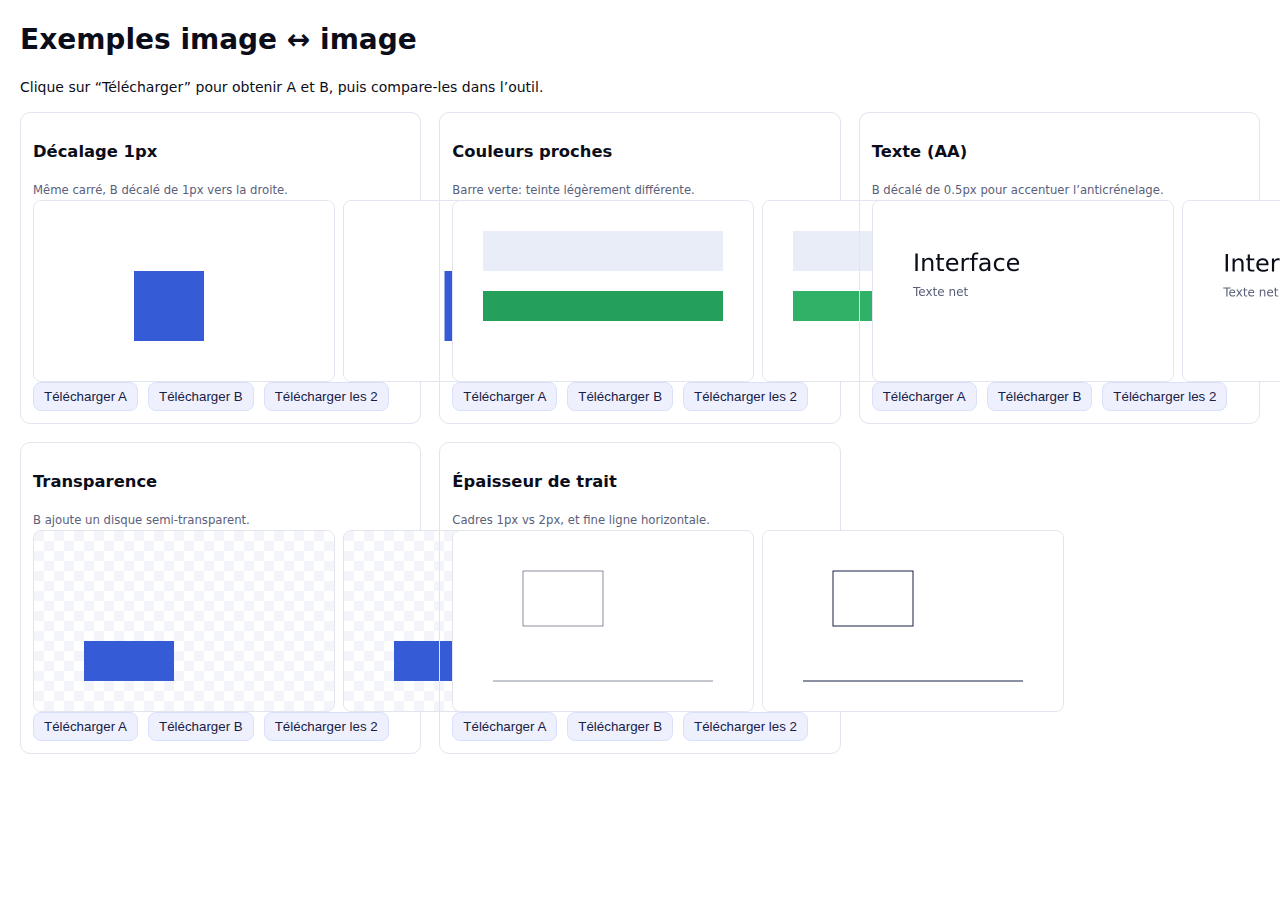
<file: examples/examples.html>
<!doctype html>
<html lang="fr">
<head>
<meta charset="utf-8">
<title>Exemples pour comparaison image ↔ image</title>
<meta name="viewport" content="width=device-width,initial-scale=1">
<style>
  body{font:14px/1.4 system-ui, -apple-system, Segoe UI, Roboto, sans-serif; margin:20px; color:#0b0e1a}
  .grid{display:grid; gap:18px; grid-template-columns:repeat(auto-fit,minmax(320px,1fr))}
  .card{border:1px solid #e2e5ee; border-radius:10px; padding:12px}
  .row{display:flex; gap:10px; align-items:center; flex-wrap:wrap}
  .imgs{display:flex; gap:8px; align-items:flex-start}
  img{width:300px; height:180px; object-fit:contain; background:#fff; border:1px solid #e2e5ee; border-radius:8px}
  button{background:#eef1fd; border:1px solid #d9e0fb; color:#182046; padding:6px 10px; border-radius:8px; cursor:pointer}
  small{color:#5a607a}
</style>
</head>
<body>
<h1>Exemples image ↔ image</h1>
<p>Clique sur “Télécharger” pour obtenir A et B, puis compare-les dans l’outil.</p>

<div class="grid" id="grid"></div>

<script>
(function(){
  const W=600, H=360;
  function mkCanvas(){ const c=document.createElement('canvas'); c.width=W; c.height=H; return c; }
  function bg(ctx){ ctx.fillStyle='#ffffff'; ctx.fillRect(0,0,W,H); }

  function download(name, url){
    const a=document.createElement('a'); a.href=url; a.download=name; a.click();
  }
  function toImg(canvas){ const img=new Image(); img.src=canvas.toDataURL('image/png'); return img; }

  // Générateurs de paires
  const gens = [
    {
      id:'decalage',
      label:'Décalage 1px',
      note:'Même carré, B décalé de 1px vers la droite.',
      gen:()=>{
        const A=mkCanvas(), B=mkCanvas(); const a=A.getContext('2d'), b=B.getContext('2d'); bg(a); bg(b);
        a.fillStyle='#355bd6'; a.fillRect(200,140,140,140);
        b.fillStyle='#355bd6'; b.fillRect(201,140,140,140); // +1px X
        return {A,B};
      }
    },
    {
      id:'couleur',
      label:'Couleurs proches',
      note:'Barre verte: teinte légèrement différente.',
      gen:()=>{
        const A=mkCanvas(), B=mkCanvas(); const a=A.getContext('2d'), b=B.getContext('2d'); bg(a); bg(b);
        a.fillStyle='#e9edf7'; a.fillRect(60,60,480,80);
        a.fillStyle='#25a05a'; a.fillRect(60,180,480,60);
        b.fillStyle='#e9edf7'; b.fillRect(60,60,480,80);
        b.fillStyle='#2fb268'; b.fillRect(60,180,480,60); // proche mais différent
        return {A,B};
      }
    },
    {
      id:'texte',
      label:'Texte (AA)',
      note:'B décalé de 0.5px pour accentuer l’anticrénelage.',
      gen:()=>{
        const A=mkCanvas(), B=mkCanvas(); const a=A.getContext('2d'), b=B.getContext('2d'); bg(a); bg(b);
        a.fillStyle='#0b0e1a'; a.font='48px Segoe UI, system-ui, sans-serif'; a.fillText('Interface', 80, 140);
        a.font='24px Segoe UI, system-ui, sans-serif'; a.fillStyle='#5a607a'; a.fillText('Texte net', 80, 190);
        b.fillStyle='#0b0e1a'; b.font='48px Segoe UI, system-ui, sans-serif'; b.translate(0.5,0.5); b.fillText('Interface', 80, 140);
        b.font='24px Segoe UI, system-ui, sans-serif'; b.fillStyle='#5a607a'; b.fillText('Texte net', 80, 190);
        return {A,B};
      }
    },
    {
      id:'transparence',
      label:'Transparence',
      note:'B ajoute un disque semi‑transparent.',
      gen:()=>{
        const A=mkCanvas(), B=mkCanvas(); const a=A.getContext('2d'), b=B.getContext('2d'); bg(a); bg(b);
        // damier doux pour voir l’alpha
        function grid(ctx){ ctx.fillStyle='#f3f5fb'; for(let y=0;y<H;y+=20){ for(let x=0;x<W;x+=20){ if(((x+y)/20)%2===0) ctx.fillRect(x,y,20,20); } } }
        grid(a); grid(b);
        a.fillStyle='#355bd6'; a.fillRect(100,220,180,80);
        b.fillStyle='#355bd6'; b.fillRect(100,220,180,80);
        b.fillStyle='rgba(255,0,85,0.35)'; b.beginPath(); b.arc(380,240,70,0,Math.PI*2); b.fill();
        return {A,B};
      }
    },
    {
      id:'trait',
      label:'Épaisseur de trait',
      note:'Cadres 1px vs 2px, et fine ligne horizontale.',
      gen:()=>{
        const A=mkCanvas(), B=mkCanvas(); const a=A.getContext('2d'), b=B.getContext('2d'); bg(a); bg(b);
        a.strokeStyle='#182046'; a.lineWidth=1; a.strokeRect(140,80,160,110); a.beginPath(); a.moveTo(80,300); a.lineTo(520,300); a.stroke();
        b.strokeStyle='#182046'; b.lineWidth=2; b.strokeRect(140,80,160,110); b.beginPath(); b.moveTo(80,300); b.lineTo(520,300); b.stroke();
        return {A,B};
      }
    }
  ];

  // Build UI
  const grid = document.getElementById('grid');
  gens.forEach(({id,label,note,gen})=>{
    const {A,B} = gen();
    const card = document.createElement('div'); card.className='card';
    const h = document.createElement('h3'); h.textContent = label; card.appendChild(h);
    const sm = document.createElement('small'); sm.textContent = note; card.appendChild(sm);
    const imgs = document.createElement('div'); imgs.className='imgs';
    const imgA = toImg(A), imgB = toImg(B); imgs.appendChild(imgA); imgs.appendChild(imgB); card.appendChild(imgs);
    const row = document.createElement('div'); row.className='row';
    const b1 = document.createElement('button'); b1.textContent='Télécharger A'; b1.onclick=()=>download(`${id}-A.png`, A.toDataURL('image/png'));
    const b2 = document.createElement('button'); b2.textContent='Télécharger B'; b2.onclick=()=>download(`${id}-B.png`, B.toDataURL('image/png'));
    const b3 = document.createElement('button'); b3.textContent='Télécharger les 2'; b3.onclick=()=>{ b1.onclick(); setTimeout(()=>b2.onclick(), 200); };
    row.appendChild(b1); row.appendChild(b2); row.appendChild(b3); card.appendChild(row);
    grid.appendChild(card);
  });
})();
</script>
</body>
</html>
</file>
<file: styles.css>
:root{
  --bg:#0f1222; --panel:#191c2f; --text:#f2f4ff; --muted:#a7acc6; --accent:#7aa2ff; --danger:#ff3b6b;
  --border:#2a2f4a;
  --btn-bg:#2a335a; --btn-border:#3a4474; --btn-fg:var(--text);
  --btn-bg-secondary:#222741; --btn-border-secondary:#2a2f4a; --btn-fg-secondary:var(--text);
  --help-bg:#2a335a; --help-border:#3a4474;
  --hero-grad:linear-gradient(180deg,rgba(122,162,255,.12),rgba(122,162,255,0));
}
/* Light theme overrides */
[data-theme="light"]{
  --bg:#f7f8fb; --panel:#ffffff; --text:#0b0e1a; --muted:#5a607a; --accent:#355bd6; --danger:#c2185b;
  --border:#e2e5ee;
  --btn-bg:#355bd6; --btn-border:#2e4ec0; --btn-fg:#ffffff;
  --btn-bg-secondary:#eef1fd; --btn-border-secondary:#d9e0fb; --btn-fg-secondary:#182046;
  --help-bg:#eef1fd; --help-border:#d9e0fb;
  --hero-grad:linear-gradient(180deg,rgba(53,91,214,.12),rgba(53,91,214,0));
}
/* Desjardins-like theme */
[data-theme="desjardins"]{
  --bg:#f6f8f7; --panel:#ffffff; --text:#0f231a; --muted:#55655d; --accent:#00873e; --danger:#c2185b;
  --border:#d9e3df;
  --btn-bg:#00873e; --btn-border:#007235; --btn-fg:#ffffff;
  --btn-bg-secondary:#e8f3ee; --btn-border-secondary:#cfe7da; --btn-fg-secondary:#0f231a;
  --help-bg:#e8f3ee; --help-border:#cfe7da;
  --hero-grad:linear-gradient(180deg,rgba(0,135,62,.10),rgba(0,135,62,0));
}
*{box-sizing:border-box}
html,body{height:100%}
body{margin:0;background:var(--bg);color:var(--text);font:16px/1.5 system-ui,-apple-system,Segoe UI,Roboto,Ubuntu,Cantarell,Noto Sans,sans-serif}
.sr-only{position:absolute !important;width:1px;height:1px;padding:0;margin:-1px;overflow:hidden;clip:rect(0,0,0,0);white-space:nowrap;border:0}
.container{max-width:960px;margin:0 auto;padding:24px}
.small{font-size:.9rem;color:var(--muted)}
.subtitle{color:var(--muted);margin-top:-12px}

.hero{background:var(--hero-grad);border:1px solid var(--border);border-radius:16px;padding:16px;margin:12px 0}
.cta-row{display:flex;gap:10px;flex-wrap:wrap;margin-top:10px}
.btn{background:var(--btn-bg);border:1px solid var(--btn-border);color:var(--btn-fg);padding:10px 14px;border-radius:10px;cursor:pointer}
.btn.secondary{background:var(--btn-bg-secondary);border-color:var(--btn-border-secondary);color:var(--btn-fg-secondary)}
.btn.secondary[aria-pressed="true"]{
  background:var(--accent);border-color:var(--accent);color:#fff;box-shadow:0 0 0 2px rgba(0,0,0,.15) inset,0 0 0 1px rgba(255,255,255,.15);
}
.btn.secondary[aria-pressed="true"]::after{content:'●';font-size:10px;margin-left:6px;display:inline-block;vertical-align:middle;opacity:.9}
.btn:active{transform:translateY(1px)}
.btn:focus{outline:2px solid var(--accent); outline-offset:2px}
.tab:focus{outline:2px solid var(--accent); outline-offset:2px}
.visdiff-btn:focus{outline:2px solid var(--accent); outline-offset:2px}
.btn[disabled]{opacity:.6;cursor:not-allowed;transform:none}
.btn.blocked{opacity:.55;cursor:not-allowed;position:relative}
.btn.blocked::after{content:'';position:absolute;inset:0;border-radius:inherit;background:repeating-linear-gradient(45deg,rgba(0,0,0,.12)_0,rgba(0,0,0,.12)_6px,transparent_6px,transparent_12px);pointer-events:none}

/* Spinner on Run button when disabled BUT NOT blocked (only during diff execution) */
#runDiff{position:relative}
#runDiff[disabled]:not(.blocked)::after{
  content:""; position:absolute; right:10px; top:50%; width:14px; height:14px; margin-top:-7px;
  border:2px solid rgba(255,255,255,.35); border-top-color: var(--accent); border-radius:50%;
  animation: spin .8s linear infinite;
}
@keyframes spin{to{transform:rotate(360deg)}}

.tabs{display:flex;gap:8px;margin:16px 0}
.tab{background:var(--panel);border:1px solid var(--border);color:var(--text);padding:8px 12px;border-radius:8px;cursor:pointer}
.tab.active{outline:2px solid var(--accent)}
.tabpanel{display:none;background:var(--panel);border:1px solid var(--border);border-radius:12px;padding:16px}
.tabpanel.active{display:block}

ol{padding-left:20px}
a{color:var(--accent)}
.tip{margin-top:12px;color:var(--muted)}

.dropzones{display:grid;grid-template-columns:1fr 1fr;gap:12px}
.dropzone{border:2px dashed var(--border);border-radius:12px;padding:12px;min-height:200px;display:flex;flex-direction:column;align-items:center;justify-content:center}
.dropzone.drag{background:rgba(122,162,255,.06);border-color:var(--accent)}
.dropzone img{max-width:100%;max-height:240px;margin-top:8px;border-radius:8px}
.controls-row{display:flex;gap:12px;align-items:center;margin:8px 0 8px;flex-wrap:wrap}
.canvas{width:100%;border-radius:12px;background:#0b0e1a;border:1px solid var(--border)}
.help{display:inline-block;width:16px;height:16px;line-height:16px;text-align:center;border-radius:50%;background:var(--help-bg);border:1px solid var(--help-border);color:var(--text);font-size:11px;cursor:help}
.diff-wrap{position:relative}
.diff-spinner{position:absolute;inset:0;display:flex;align-items:center;justify-content:center;flex-direction:row;gap:14px;background:rgba(15,18,34,.55);backdrop-filter:saturate(140%) blur(4px);border:1px solid var(--border);border-radius:12px;font-weight:600;color:var(--text);font-size:14px;letter-spacing:.3px;pointer-events:none;z-index:5}
.diff-spinner .ring{width:44px;height:44px;border:4px solid rgba(255,255,255,.3);border-top-color:var(--accent);border-radius:50%;animation:spin .9s linear infinite;box-shadow:0 0 0 1px rgba(0,0,0,.15)}
.diff-spinner.hidden{display:none}
.mask-canvas{position:absolute;inset:0;width:100%;height:100%;border-radius:12px;pointer-events:auto;cursor:default}
.mask-canvas.drawing{cursor:crosshair}
.mask-canvas.moving{cursor:move}

/* Overlay UI injected via bookmarklet */
.visdiff-overlay-root{position:fixed;inset:0;pointer-events:none;z-index:2147483647}
.visdiff-panel{position:fixed;top:16px;right:16px;background:var(--panel);color:var(--text);border:1px solid var(--border);border-radius:10px;padding:10px;min-width:260px;pointer-events:auto;box-shadow:0 6px 24px rgba(0,0,0,.35)}
.visdiff-panel h3{margin:0 0 8px 0;font-size:16px}
.visdiff-row{display:flex;gap:8px;align-items:center;margin:6px 0}
.visdiff-row label{font-size:12px;color:var(--muted)}
.visdiff-row input[type="range"]{width:120px}
.visdiff-buttons{display:flex;gap:8px;flex-wrap:wrap}
.visdiff-btn{background:var(--btn-bg-secondary);border:1px solid var(--btn-border-secondary);color:var(--btn-fg-secondary);padding:6px 10px;border-radius:8px;cursor:pointer}
.visdiff-btn.danger{border-color:#4a2030;background:#2b0f1a;color:#ffc8d7}
.visdiff-floating{position:absolute;left:0;top:0;transform-origin:top left;pointer-events:auto;cursor:move}
.visdiff-floating img{display:block;max-width:none}
.visdiff-hidden{display:none !important}

@media (max-width:720px){
  .dropzones{grid-template-columns:1fr}
}

/* Badge: tailles différentes ignorées */
.badge-size-ignored{background:#fff4e0;color:#744400;font:12px/1.2 system-ui;padding:4px 12px;border:1px solid #f3d39a;border-radius:999px;box-shadow:0 1px 2px rgba(0,0,0,.08);letter-spacing:.3px;font-weight:500}

/* Outline button variant (toggle-friendly) */
.btn-outline{
  --accent:var(--accent, #00873e);
  background:transparent;
  color:var(--accent);
  border:1.5px solid var(--accent);
  padding:10px 14px;
  font:14px/1 system-ui,-apple-system,Segoe UI,Roboto,Ubuntu,Cantarell,Noto Sans,sans-serif;
  border-radius:10px;
  cursor:pointer;
  transition:background .18s,color .18s, box-shadow .18s;
}
.btn-outline:hover:not([aria-pressed="true"]){ background:color-mix(in srgb, var(--accent) 12%, transparent); }
.btn-outline:active:not([aria-pressed="true"]){ background:color-mix(in srgb, var(--accent) 20%, transparent); }
.btn-outline[aria-pressed="true"], .btn-outline.is-active{
  background:var(--accent);
  color:#fff;
  box-shadow:0 0 0 1px rgba(0,0,0,.35) inset,0 2px 6px rgba(0,0,0,.40);
}
.btn-outline[aria-pressed="true"]:hover{ filter:brightness(1.08); }
.btn-outline[aria-pressed="true"]::after{ content:'●'; font-size:10px; margin-left:6px; opacity:.85; }
.btn-outline:focus-visible{ outline:2px solid var(--accent); outline-offset:2px; }
.btn-outline[disabled]{ opacity:.45; cursor:not-allowed; }
@media (prefers-reduced-motion:reduce){ .btn-outline{ transition:none; } }
</file>
